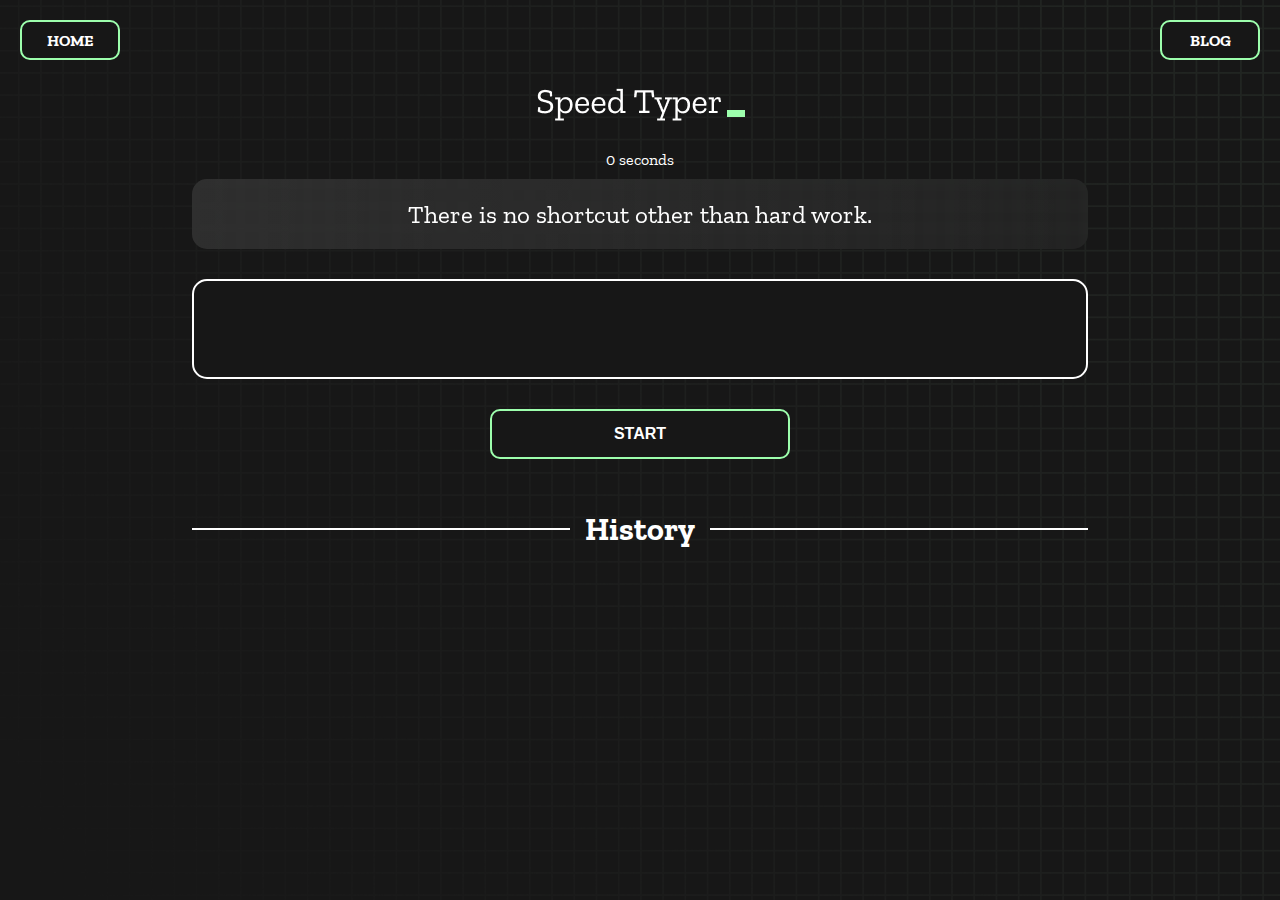
<file: index.html>
<!DOCTYPE html>
<html lang="en">
  <head>
    <meta charset="UTF-8" />
    <meta http-equiv="X-UA-Compatible" content="IE=edge" />
    <meta name="viewport" content="width=device-width, initial-scale=1.0" />
    <title>Speed Monster</title>
    <link rel="stylesheet" href="styles.css" />
    <link rel="preconnect" href="https://fonts.googleapis.com" />
    <link rel="preconnect" href="https://fonts.gstatic.com" crossorigin />
    <link href="https://fonts.googleapis.com/css2?family=Zilla+Slab:wght@300;400;500&display=swap" rel="stylesheet"/>
  </head>
  <body>
        <div class="nav">
          <a class="button" href="index.html">HOME</a>
        <a class="button" href="blog.html">BLOG</a>
        </div>
    <h1 class="title"><img src="./logo.png"/></h1>
    <div id="show-time"> 0 seconds</div>

    <div class="box-container">
      <div id="question"></div>

      <div id="display" class="inactive"></div>

      <div class="buttons">
        <button id="starts">START</button>
      </div>

      <div class="divider-container">
        <div class="line"></div>
        <h1 class="title2">History</h1>
        <div class="line"></div>
      </div>
      <div id="histories"></div>
    </div>

    <div id="countdown"></div>
    <div id="modal-background" class="hidden"></div>
    <div id="result" class="hidden"></div>

    <script src="./history.js"></script>
    <script src="./script.js"></script>
  </body>
</html>
</file>
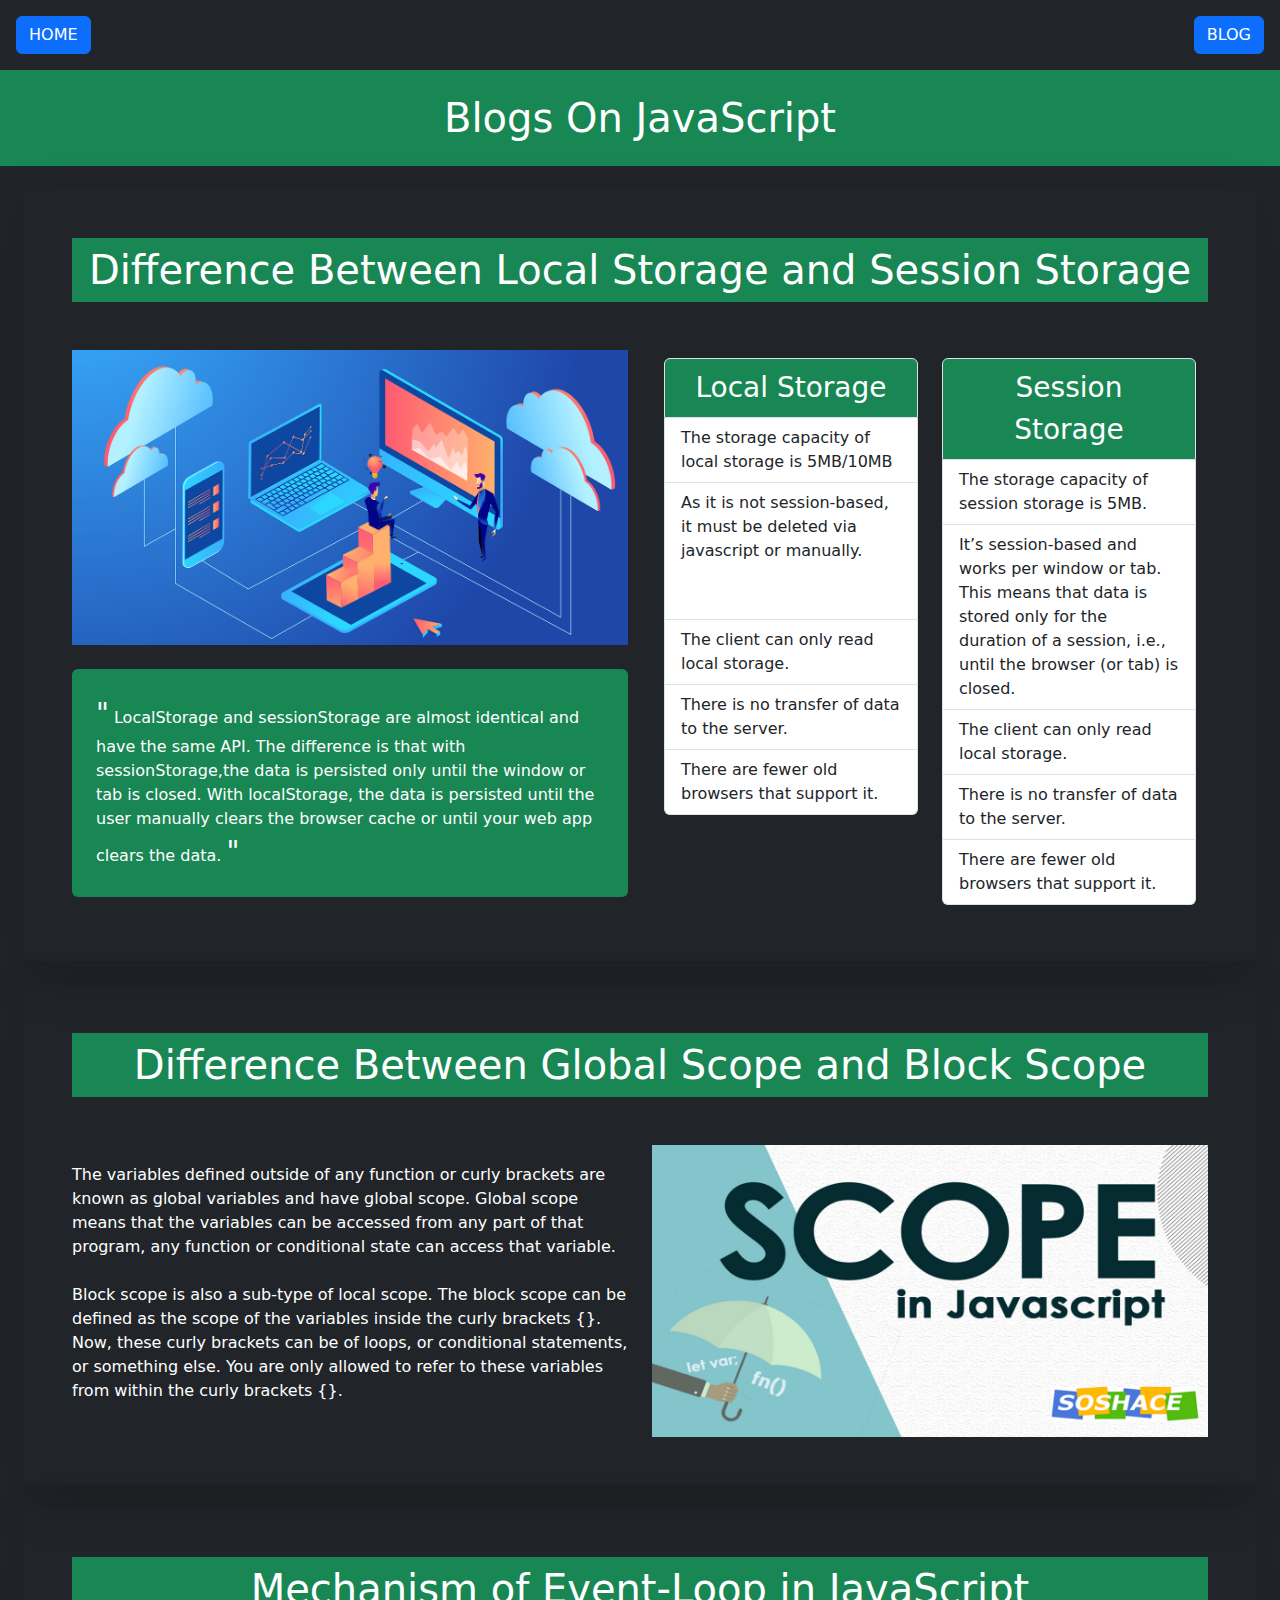
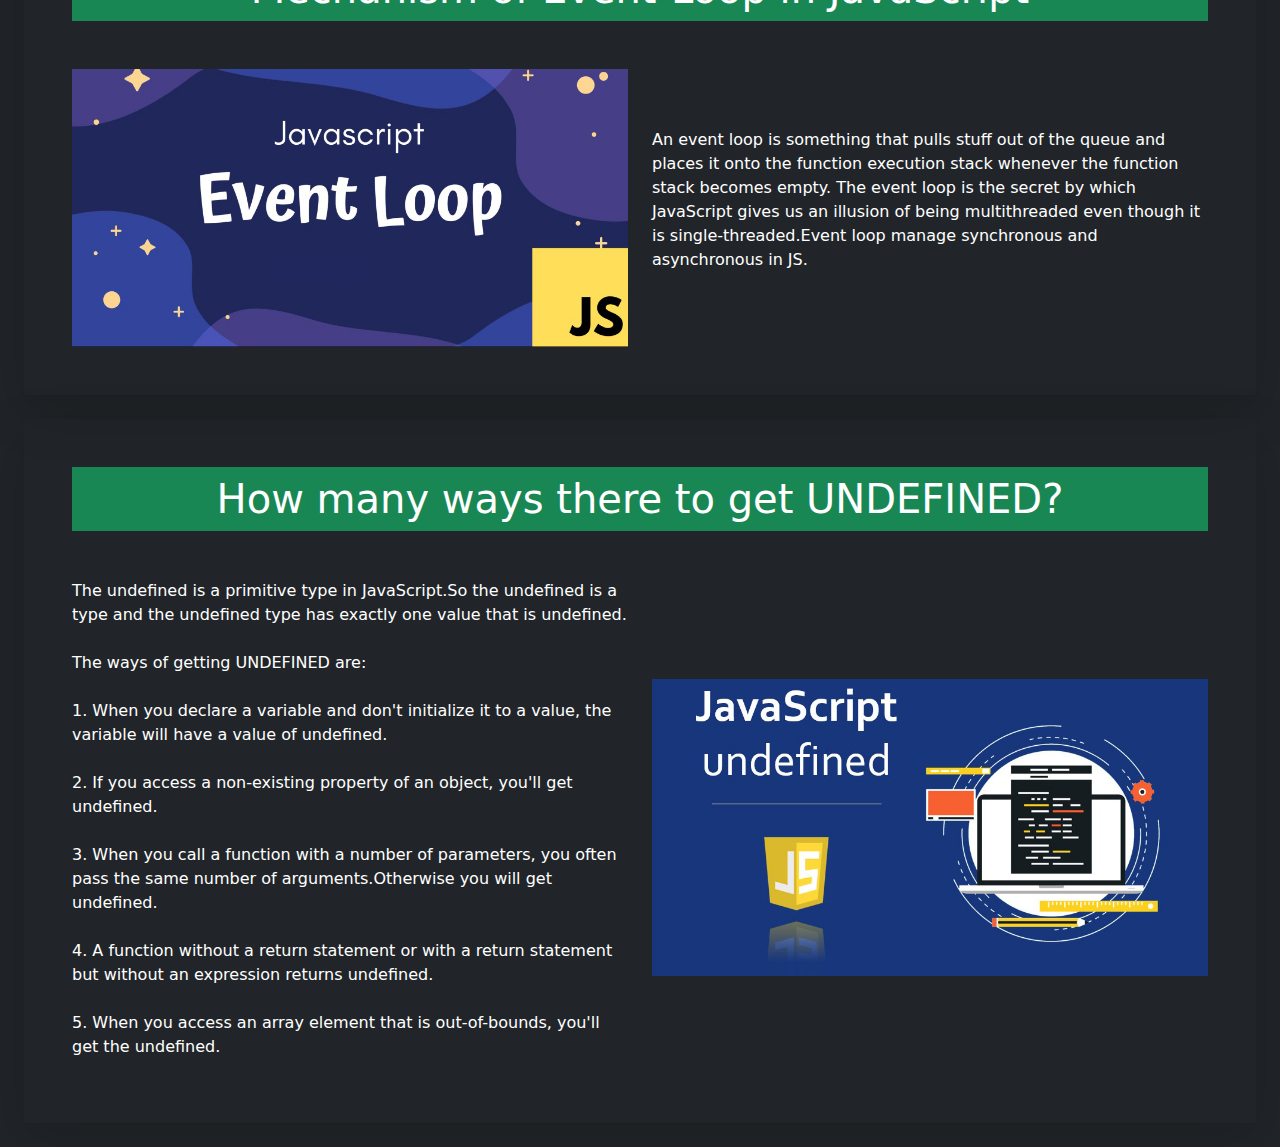
<file: blog.html>
<!DOCTYPE html>
<html lang="en">
<head>
    <meta charset="UTF-8">
    <meta http-equiv="X-UA-Compatible" content="IE=edge">
    <meta name="viewport" content="width=device-width, initial-scale=1.0">
    <title>Blog</title>

    <link rel="stylesheet" href="https://cdn.jsdelivr.net/npm/bootstrap@5.2.1/dist/css/bootstrap.min.css">
</head>
<body class="bg-dark">
    <div class="d-flex justify-content-between p-3">
        <a href="index.html"><button type="button" class="btn btn-primary">HOME</button></a>
      <a href="blog.html"><button type="button" class="btn btn-primary">BLOG</button></a>
      </div>
      
    <h1 class="text-bg-success text-center p-4">
        Blogs On JavaScript
    </h1>
    <section class="m-1 m-md-4">
        <div class="shadow-lg p-0 pt-3 pb-3 p-md-5">
            <div>
                <h1 class="text-center mb-3 mb-md-5 text-white text-bg-success p-2">
                    Difference Between Local Storage and Session Storage
                </h1>
            </div>
            <div class="row d-block d-md-flex justify-content-center align-items-center">
                <div class="col-12 col-md-6">
                    <img class="img-fluid" src="images/1_gouqaxjM2U_oxWaQirXiiA.png" alt="">
                    <p class="text-white bg-success rounded p-4 mt-4"><span class="fs-3">"</span> LocalStorage and sessionStorage are almost identical and have the same API. The difference is that with sessionStorage,the data is persisted only until the window or tab is closed. With localStorage, the data is persisted until the user manually clears the browser cache or until your web app clears the data. <span class="fs-3">"</span></p>
                </div>
                <div class=" col-12 col-md-6 d-block d-md-flex justify-content-center row container-fluid mx-auto">
                    <div class="col-12 col-md-6">
                        <ul class="list-group">
                            <li class="list-group-item bg-success text-white text-center fs-3">Local Storage</li>
                            <li class="list-group-item">The storage capacity of local storage is 5MB/10MB</li>
                            <li class="list-group-item">As it is not session-based, it must be deleted via javascript or manually. <br> <br> <br></li>
                            <li class="list-group-item">The client  can only read local storage.</li>
                            <li class="list-group-item">There is no transfer of data to the server.</li>
                            <li class="list-group-item">There are fewer old browsers that support it.</li>
                          </ul>
                    </div>
                    <div class="col-12 col-md-6">
                        <ul class="list-group">
                            <li class="list-group-item bg-success text-white text-center fs-3">Session Storage</li>
                            <li class="list-group-item">The storage capacity of session storage is 5MB.</li>
                            <li class="list-group-item">It’s session-based and works per window or tab. This means that data is stored only for the duration of a session, i.e., until the browser (or tab) is closed.</li>
                            <li class="list-group-item">The client can only read local storage.</li>
                            <li class="list-group-item">There is no transfer of data to the server.</li>
                            <li class="list-group-item">There are fewer old browsers that support it.</li>
                          </ul>
                    </div>
                </div>
            </div>
            </div>
    </section>

    <section class="m-1 m-md-4">
        <div class="shadow-lg p-0 pt-3 pb-3 p-md-5">
            <h1 class="text-center mb-3 mb-md-5 text-white text-bg-success p-2">
                Difference Between Global Scope and Block Scope
            </h1>
            <div class="row d-block d-md-flex justify-content-center align-items-center">
                <div class="col-12 col-md-6">
                    <p class="text-white">
                        The variables defined outside of any function or curly brackets are known as global variables and have global scope. Global scope means that the variables can be accessed from any part of that program, any function or conditional state can access that variable.
                        <br> <br>
                        Block scope is also a sub-type of local scope. The block scope can be defined as the scope of the variables inside the curly brackets {}. Now, these curly brackets can be of loops, or conditional statements, or something else. You are only allowed to refer to these variables from within the curly brackets {}.
                    </p>
                </div>
                <div class="col-12 col-md-6">
                    <img class="img-fluid" src="images/Scope-in-JS-Facebook.jpg" alt="">
                </div>
            </div>
        </div>
    </section>

    <section class="m-1 m-md-4">
        <div class="shadow-lg p-0 pt-3 pb-3 p-md-5">
            <h1 class="text-center mb-3 mb-md-5 text-white text-bg-success p-2">
                Mechanism of Event-Loop in JavaScript
            </h1>
            <div class="row d-block d-md-flex justify-content-center align-items-center">
                <div class="col-12 col-md-6">
                    <img class="img-fluid" src="images/Screenshot 2022-09-15 031604.jpg" alt="">
                </div>
                <div class="col-12 col-md-6">
                    <p class="text-white">
                        An event loop is something that pulls stuff out of the queue and places it onto the function execution stack whenever the function stack becomes empty. The event loop is the secret by which JavaScript gives us an illusion of being multithreaded even though it is single-threaded.Event loop manage synchronous and asynchronous in JS.
                    </p>
                </div>
            </div>
        </div>
    </section>

    <section class="m-1 m-md-4">
        <div class="shadow-lg p-0 pt-3 pb-3 p-md-5">
            <h1 class="text-center mb-3 mb-md-5 text-white text-bg-success p-2">
                How many ways there to get UNDEFINED?
            </h1>
            <div class="row d-block d-md-flex justify-content-center align-items-center">
                <div class="col-12 col-md-6">
                    <p class="text-white">
                        The undefined is a primitive type in JavaScript.So the undefined is a type and the undefined type has exactly one value that is undefined.
                        <br> <br>
                        The ways of getting UNDEFINED are: <br> <br>
                        1. When you declare a variable and don't initialize it to a value, the variable will have a value of undefined. <br> <br>
                        2. If you access a non-existing property of an object, you'll get undefined. <br> <br>
                        3. When you call a function with a number of parameters, you often pass the same number of arguments.Otherwise you will get undefined. <br> <br>
                        4. A function without a return statement or with a return statement but without an expression returns undefined. <br> <br>
                        5. When you access an array element that is out-of-bounds, you'll get the undefined.
                    </p>
                </div>
                <div class="col-12 col-md-6">
                    <img class="img-fluid" src="images/Screenshot 2022-09-15 032243.jpg" alt="">
                </div>
            </div>
        </div>
    </section>


    <script src="https://cdn.jsdelivr.net/npm/bootstrap@5.2.1/dist/js/bootstrap.bundle.min.js
    "></script>
</body>
</html>
</file>
<file: styles.css>
* {
  padding: 0;
  margin: 0;
  box-sizing: border-box;
}

body {
  background-image: url("./bg.png");
  background-size: cover;
  background-position: left top;
  font-family: "Zilla Slab", serif;
}

.box-container {
  width: 70%;
  margin: 0 auto;
}

#question {
  padding: 20px;
  display: flex;
  align-items: center;
  justify-content: center;
  color: white;
  font-size: 25px;
  border-radius: 15px;
  background: rgb(255, 255, 255);
  background: linear-gradient(
    92.49deg,
    rgba(255, 255, 255, 0.1) 0.18%,
    rgba(255, 255, 255, 0.05) 99.85%
  );
  backdrop-filter: blur(5px);
  margin-bottom: 30px;
}

#display {
  height: 100px;
  display: flex;
  flex-wrap: wrap;
  align-items: center;
  padding-left: 5rem;
  color: white;
  font-size: 32px;
  background-color: #171717;
  border: 2px solid #9dffad;
  border-radius: 15px;
}

#countdown {
  position: fixed;
  height: 100vh;
  width: 100vw;
  background-color: rgba(0, 0, 0, 0.8);
  top: 0;
  left: 0;
  display: flex;
  align-items: center;
  justify-content: center;
  font-size: 3rem;
  color: white;
  display: none;
}
#result {
  position: fixed;
  top: 50%; 
  left: 50%;
  transform: translate(-50%, -50%);
  height: 250px;
  width: 400px;
  background-color: #171717;
  border-radius: 15px;
  border: 2px solid #9dffad;
  color: white;
  text-align: center;
  padding: 2rem;
}
#show-time{
  text-align: center;
  color: white;
  margin: 10px 0;
}

.green {
  color: #9dffad;
}
.red {
  color: #eb6565;
}
.bold {
  font-weight: 700;
}
.inactive {
  border: 2px solid white !important;
}
.hidden {
  display: none;
}
.title {
  text-align: center;
  color: white;
  margin: 20px 0;
}

.divider-container {
  height: 80px;
  display: flex;
  justify-content: center;
  align-items: center;
  gap: 15px;
  margin: 0 auto;
}

.line {
  height: 2px;
  background: white;
  width: 100%;
}

.title2 {
  color: white;
  display: block;
}

.buttons {
  display: flex;
  justify-content: center;
  margin: 30px 0;
}
button {
  padding: 10px 20px;
  border: none;
  font-size: 16px;
  font-weight: bold;
  width: 300px;
  height: 50px;
  color: white;
  background-color: #171717;
  border-radius: 10px;
  border: 2px solid #9dffad;
  cursor: pointer;
}

#histories {
  display: flex;
  flex-wrap: wrap;
  justify-content: space-around;
}

.card {
  width: 30%;
  height: 100%;
  padding: 50px;
  display: grid;
  justify-content: space-between;
  align-items: center;
  padding: 20px 30px;
  color: white;
  border-radius: 15px;
  background: rgb(255, 255, 255);
  background: linear-gradient(
    92.49deg,
    rgba(255, 255, 255, 0.1) 0.18%,
    rgba(255, 255, 255, 0.05) 99.85%
  );
  backdrop-filter: blur(5px);
  margin-bottom: 30px;
}

#modal-background {
  background: rgb(255, 255, 255);
  background: linear-gradient(
    92.49deg,
    rgba(255, 255, 255, 0.1) 0.18%,
    rgba(255, 255, 255, 0.05) 99.85%
  );
  backdrop-filter: blur(5px);
  height: 100vh;
  width: 100%;
  position: fixed;
  top: 0;
}
.nav{
  display: flex;
  justify-content: space-between;
  margin: 20px;
}
.button{
  text-decoration: none;
  display: flex;
  justify-content: center;
  align-items: center;
  border: none;
  font-size: 16px;
  font-weight: bold;
  width: 100px;
  height: 40px;
  color: white;
  background-color: #171717;
  border-radius: 10px;
  border: 2px solid #9dffad;
  cursor: pointer;
}
@media only screen and (max-width: 700px) {
  .box-container {
    padding: 0 20px;
    width: 100%;
  }
  .card {
    width: 100%;
    flex-direction: column;
  }
}
</file>
